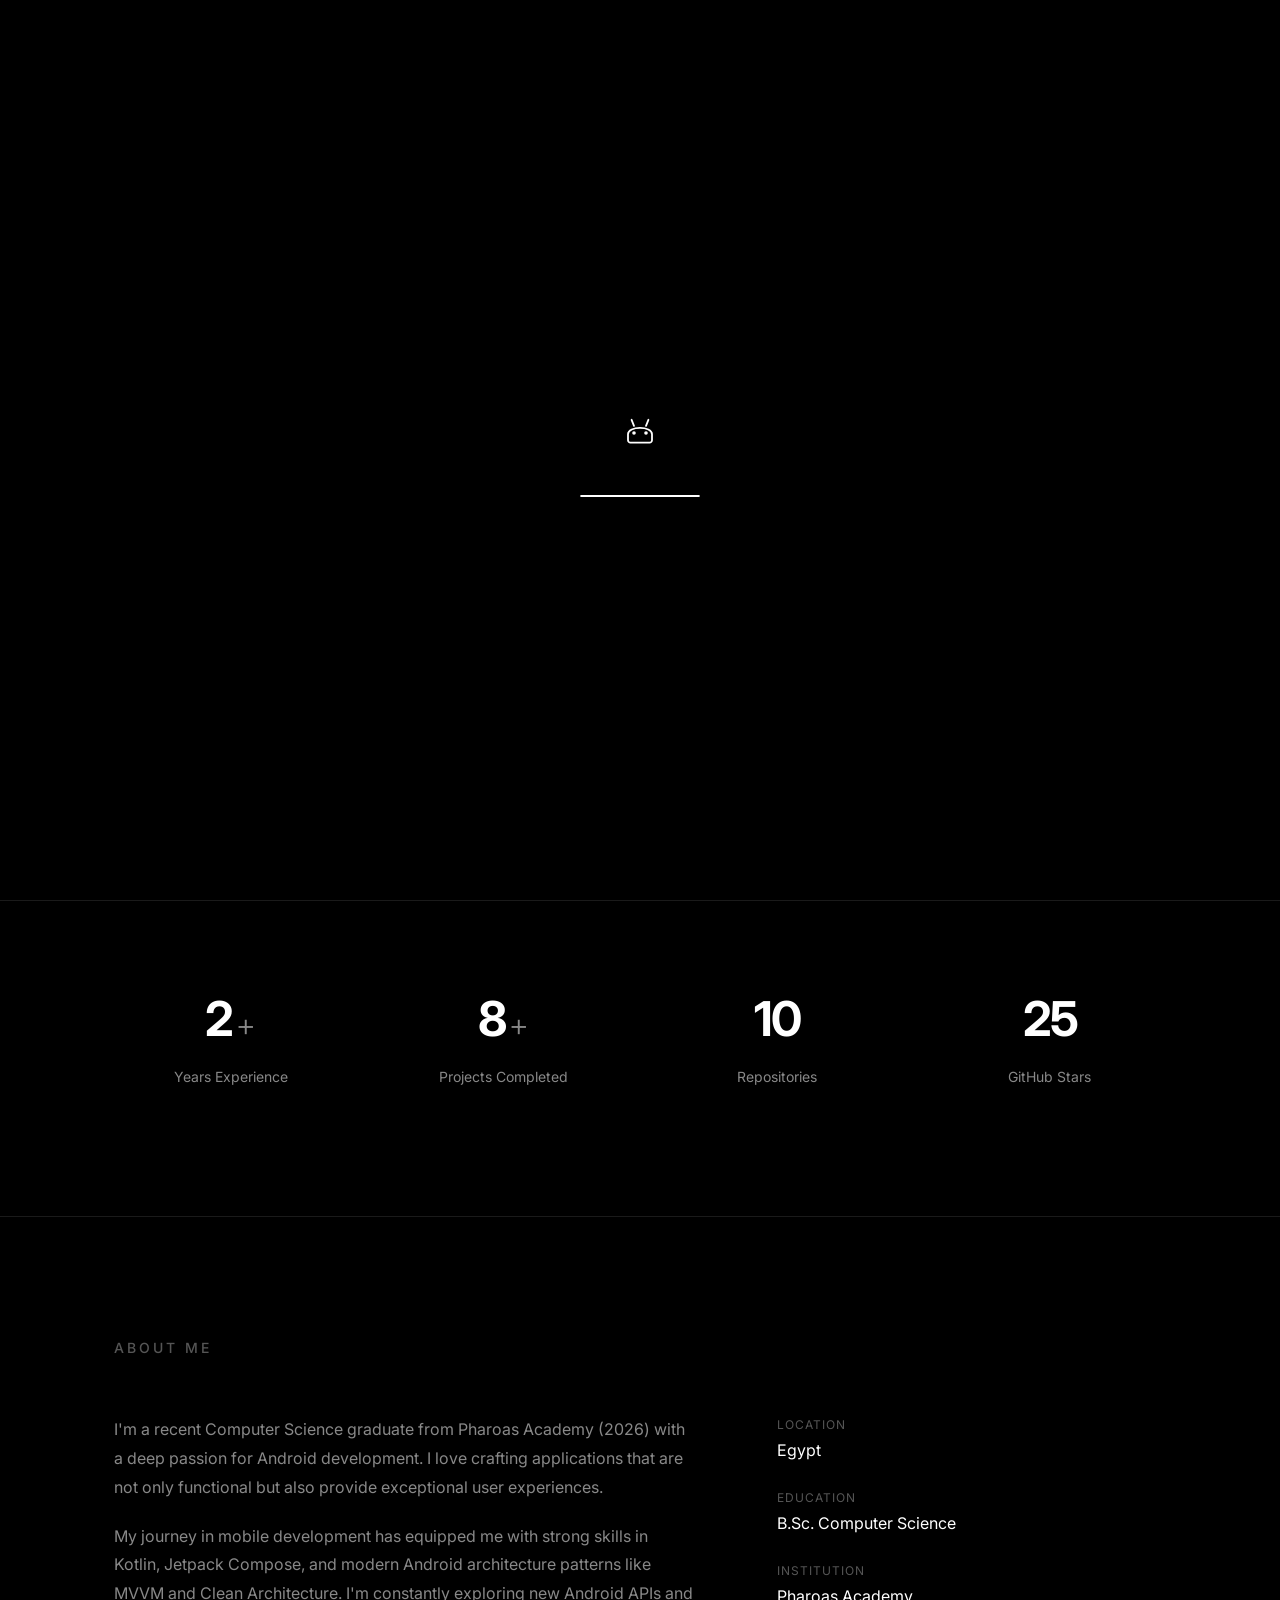
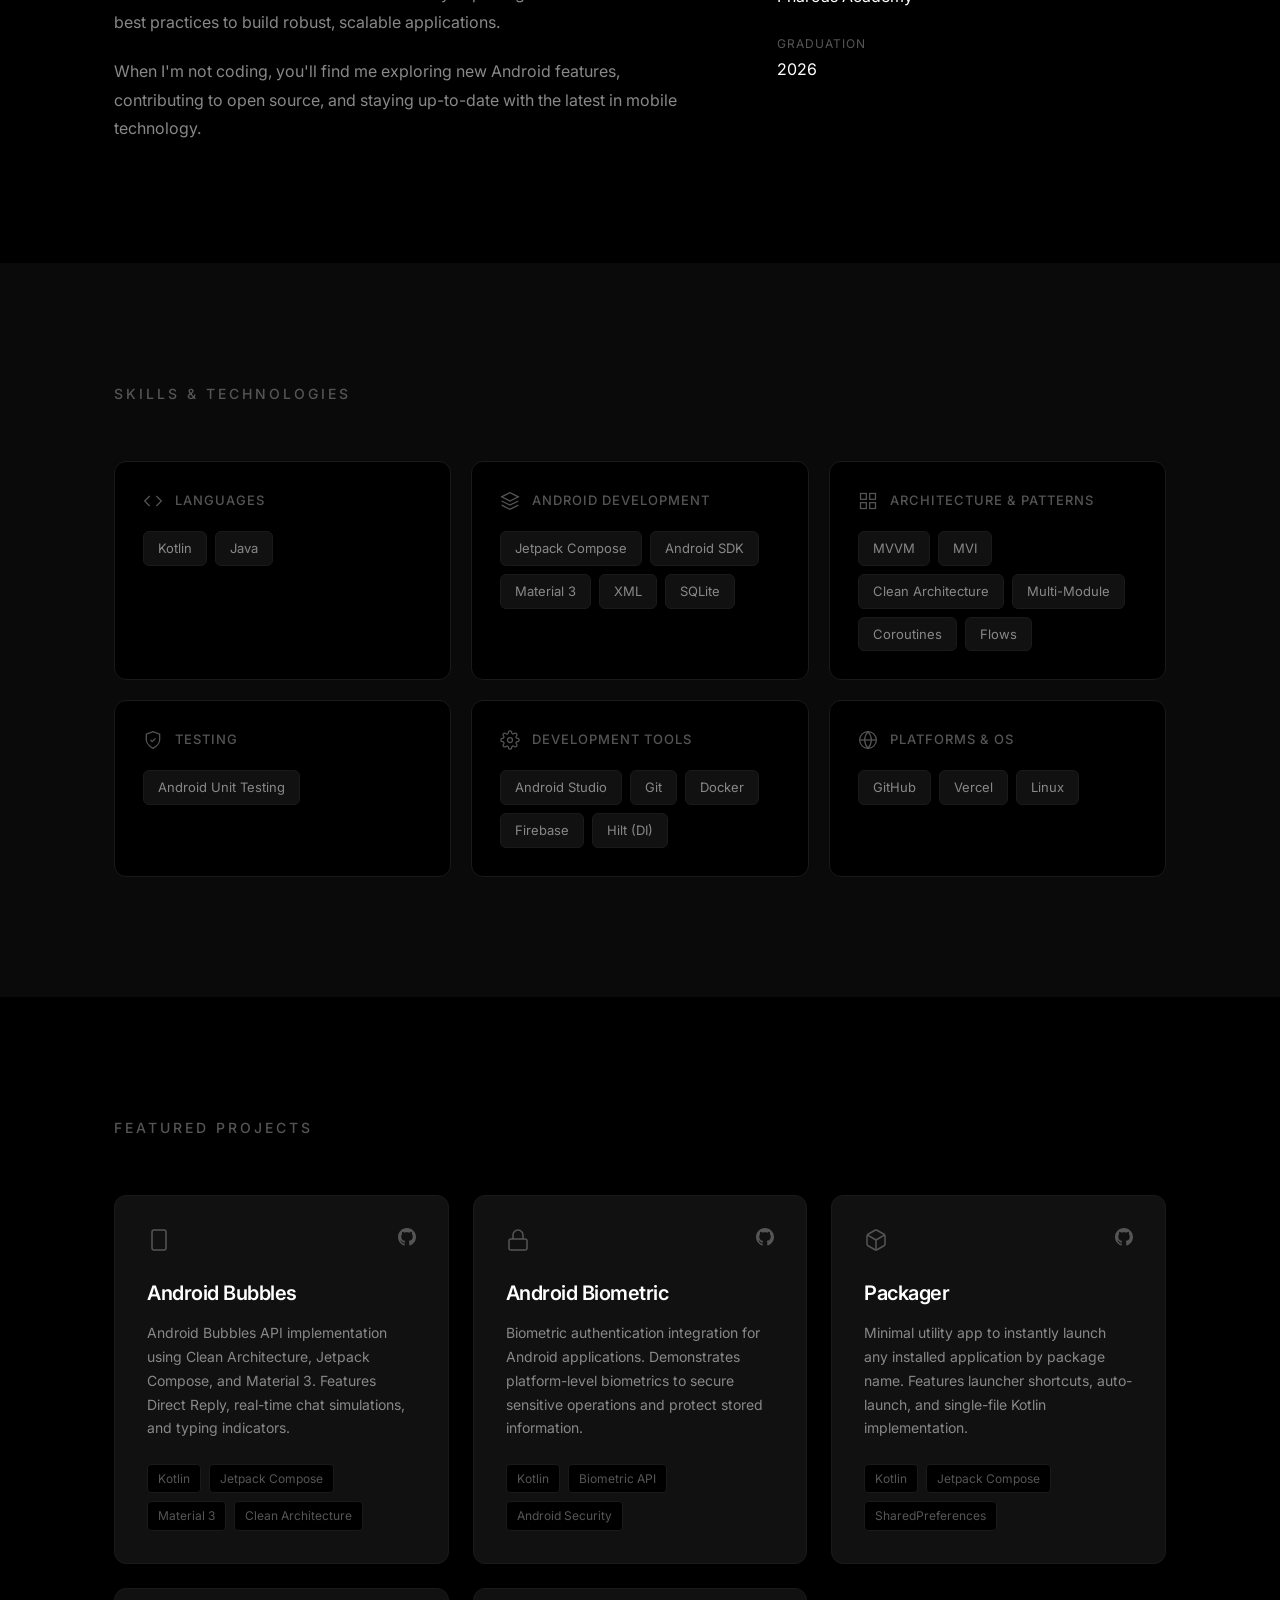
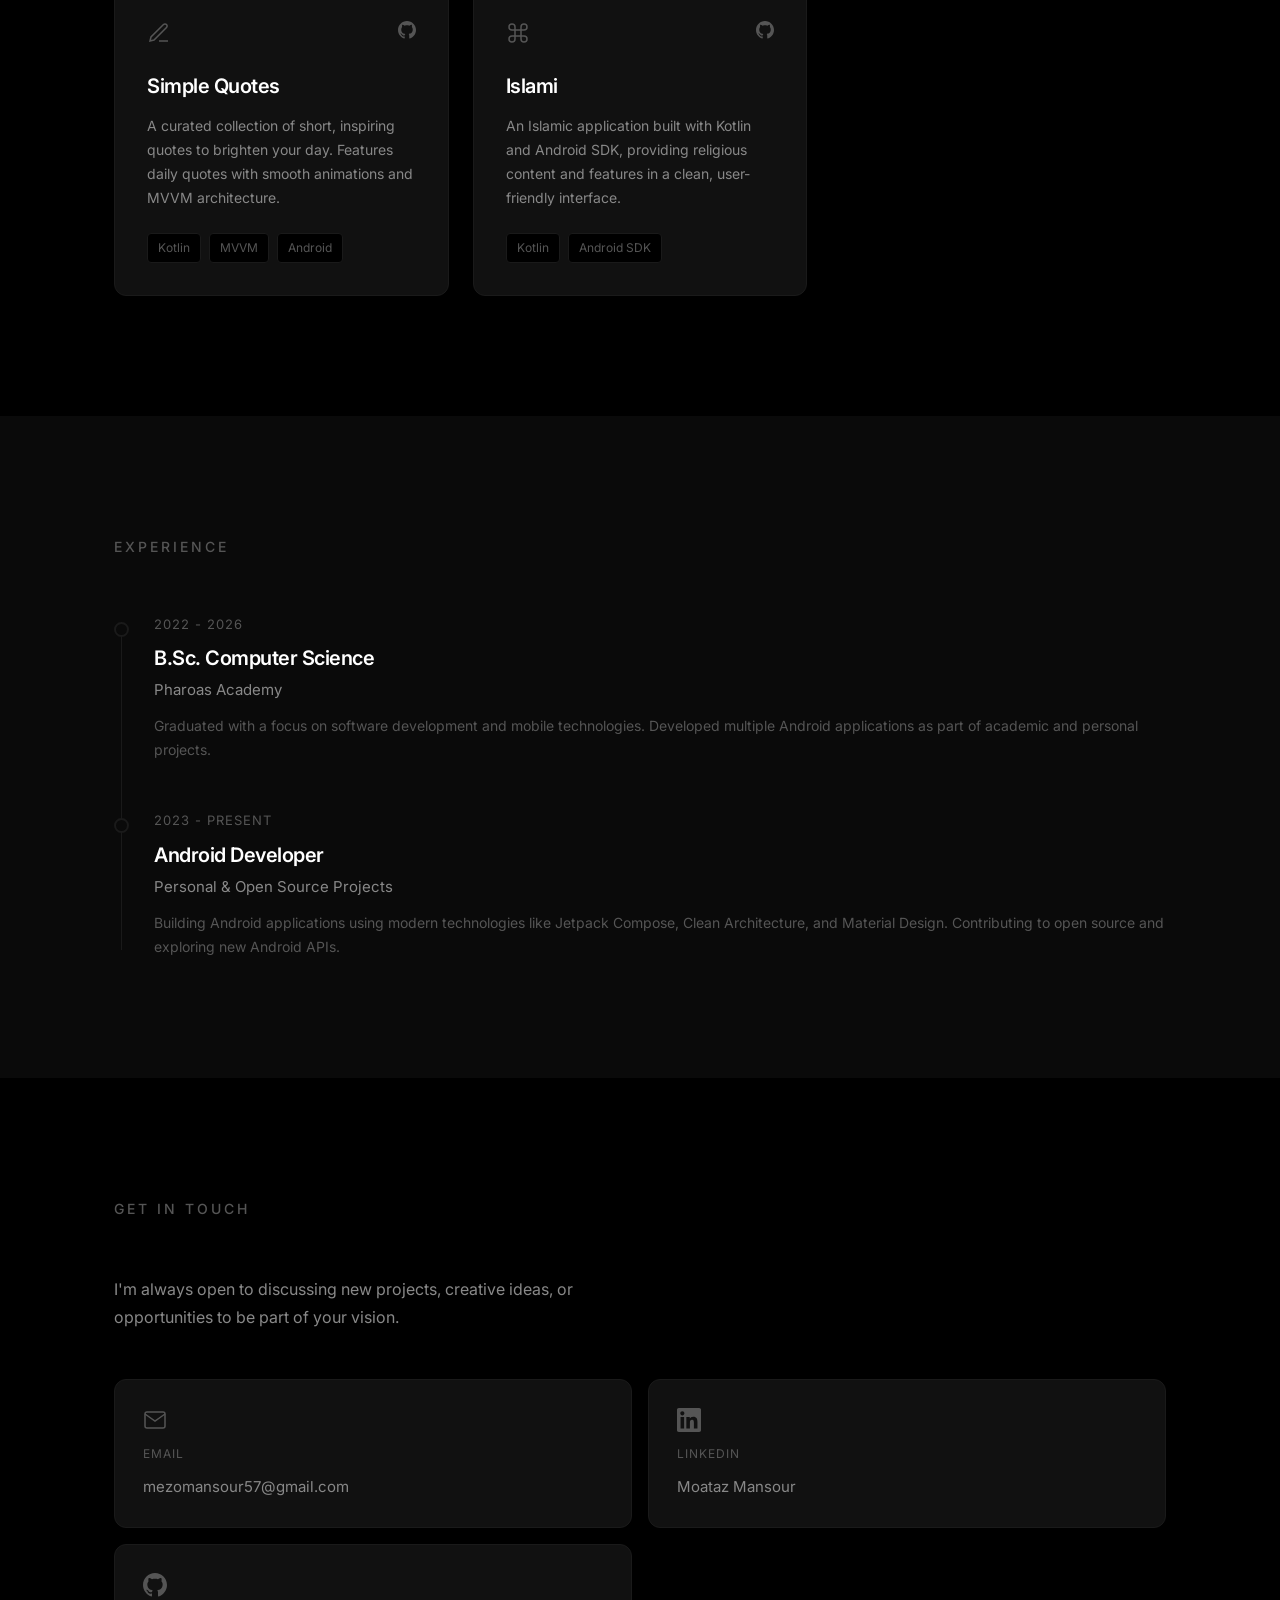
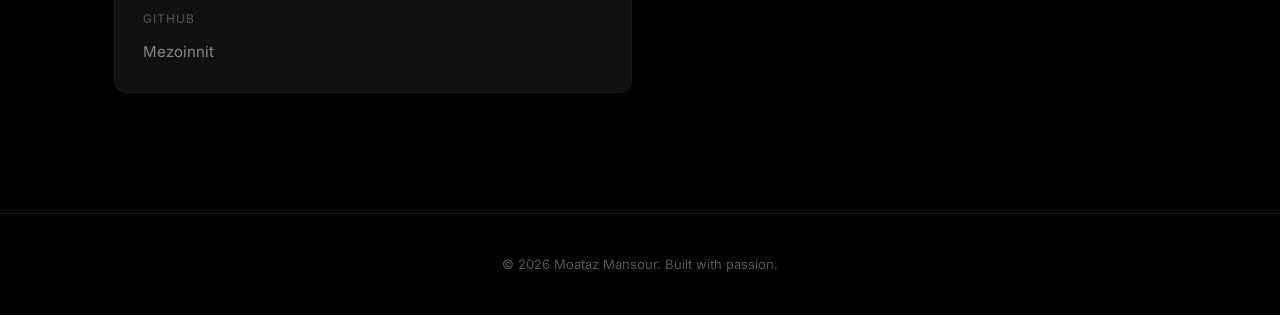
<file: index.html>
<!DOCTYPE html>
<html lang="en">
<head>
    <meta charset="UTF-8">
    <meta name="viewport" content="width=device-width, initial-scale=1.0">
    <title>Moataz Mansour - Android Developer</title>

    <!-- SEO Meta Tags -->
    <meta name="description" content="Android Developer portfolio of Moataz Mansour. Fresh CS graduate specializing in Kotlin, Jetpack Compose, and Clean Architecture.">
    <meta name="author" content="Moataz Mansour">
    <meta property="og:title" content="Moataz Mansour - Android Developer">
    <meta property="og:description" content="Android Developer specializing in Kotlin, Jetpack Compose, and Clean Architecture.">
    <meta property="og:type" content="website">
    <meta property="og:url" content="https://mezoinnit.github.io">
    <meta property="og:image" content="https://avatars.githubusercontent.com/u/62043342?v=4">
    <meta name="twitter:card" content="summary">
    <meta name="twitter:title" content="Moataz Mansour - Android Developer">
    <meta name="twitter:description" content="Android Developer specializing in Kotlin, Jetpack Compose, and Clean Architecture.">
    <meta name="twitter:image" content="https://avatars.githubusercontent.com/u/62043342?v=4">

    <!-- Favicon -->
    <link rel="icon" type="image/svg+xml" href="favicon.svg">

    <!-- Fonts -->
    <link rel="preconnect" href="https://fonts.googleapis.com">
    <link rel="preconnect" href="https://fonts.gstatic.com" crossorigin>
    <link href="https://fonts.googleapis.com/css2?family=Inter:wght@300;400;500;600;700&display=swap" rel="stylesheet">

    <!-- Styles -->
    <link rel="stylesheet" href="style.min.css">

    <!-- Google Analytics -->
    <script async src="https://www.googletagmanager.com/gtag/js?id=G-F9SFJQ4XGF"></script>
    <script>
        window.dataLayer = window.dataLayer || [];
        function gtag(){dataLayer.push(arguments);}
        gtag('js', new Date());
        gtag('config', 'G-F9SFJQ4XGF');
    </script>
</head>
<body>

    <!-- Page Loader -->
    <div class="loader" id="loader">
        <div class="loader-content">
            <div class="loader-logo">
                <svg width="60" height="60" viewBox="0 0 100 100">
                    <path d="M30 52 C30 38 70 38 70 52 L70 62 C70 64 68 66 66 66 L34 66 C32 66 30 64 30 62 Z" fill="none" stroke="#fff" stroke-width="3" stroke-linecap="round" stroke-linejoin="round"/>
                    <circle cx="40" cy="50" r="3" fill="#fff"/>
                    <circle cx="60" cy="50" r="3" fill="#fff"/>
                    <line x1="40" y1="38" x2="36" y2="28" stroke="#fff" stroke-width="3" stroke-linecap="round"/>
                    <line x1="60" y1="38" x2="64" y2="28" stroke="#fff" stroke-width="3" stroke-linecap="round"/>
                </svg>
            </div>
            <div class="loader-bar"><div class="loader-progress"></div></div>
        </div>
    </div>

    <!-- Hero Section -->
    <section class="hero" id="hero">
        <div class="hero-content">
            <div class="hero-text">
                <p class="hero-greeting fade-in">Hello, I'm</p>
                <h1 class="hero-name fade-in">Moataz Mansour</h1>
                <h2 class="hero-title fade-in">Android Developer</h2>
                <p class="hero-desc fade-in">Fresh Computer Science graduate passionate about building clean, user-centric Android applications. Specializing in modern Android development with Kotlin, Jetpack Compose, and Clean Architecture.</p>
                <div class="hero-cta fade-in">
                    <a href="#projects" class="btn btn-primary">View Projects</a>
                    <a href="#" class="btn btn-outline" id="resumeBtn">View Resume</a>
                </div>
                <div class="hero-social fade-in">
                    <a href="https://github.com/Mezoinnit" target="_blank" rel="noopener" aria-label="GitHub">
                        <svg width="20" height="20" viewBox="0 0 24 24" fill="currentColor"><path d="M12 0c-6.626 0-12 5.373-12 12 0 5.302 3.438 9.8 8.207 11.387.599.111.793-.261.793-.577v-2.234c-3.338.726-4.033-1.416-4.033-1.416-.546-1.387-1.333-1.756-1.333-1.756-1.089-.745.083-.729.083-.729 1.205.084 1.839 1.237 1.839 1.237 1.07 1.834 2.807 1.304 3.492.997.107-.775.418-1.305.762-1.604-2.665-.305-5.467-1.334-5.467-5.931 0-1.311.469-2.381 1.236-3.221-.124-.303-.535-1.524.117-3.176 0 0 1.008-.322 3.301 1.23.957-.266 1.983-.399 3.003-.404 1.02.005 2.047.138 3.006.404 2.291-1.552 3.297-1.23 3.297-1.23.653 1.653.242 2.874.118 3.176.77.84 1.235 1.911 1.235 3.221 0 4.609-2.807 5.624-5.479 5.921.43.372.823 1.102.823 2.222v3.293c0 .319.192.694.801.576 4.765-1.589 8.199-6.086 8.199-11.386 0-6.627-5.373-12-12-12z"/></svg>
                    </a>
                    <a href="https://www.linkedin.com/in/moataaz-mansour/" target="_blank" rel="noopener" aria-label="LinkedIn">
                        <svg width="20" height="20" viewBox="0 0 24 24" fill="currentColor"><path d="M20.447 20.452h-3.554v-5.569c0-1.328-.027-3.037-1.852-3.037-1.853 0-2.136 1.445-2.136 2.939v5.667H9.351V9h3.414v1.561h.046c.477-.9 1.637-1.85 3.37-1.85 3.601 0 4.267 2.37 4.267 5.455v6.286zM5.337 7.433c-1.144 0-2.063-.926-2.063-2.065 0-1.138.92-2.063 2.063-2.063 1.14 0 2.064.925 2.064 2.063 0 1.139-.925 2.065-2.064 2.065zm1.782 13.019H3.555V9h3.564v11.452zM22.225 0H1.771C.792 0 0 .774 0 1.729v20.542C0 23.227.792 24 1.771 24h20.451C23.2 24 24 23.227 24 22.271V1.729C24 .774 23.2 0 22.222 0h.003z"/></svg>
                    </a>
                    <a href="mailto:mezomansour57@gmail.com" aria-label="Email">
                        <svg width="20" height="20" viewBox="0 0 24 24" fill="currentColor"><path d="M20 4H4c-1.1 0-1.99.9-1.99 2L2 18c0 1.1.9 2 2 2h16c1.1 0 2-.9 2-2V6c0-1.1-.9-2-2-2zm0 4l-8 5-8-5V6l8 5 8-5v2z"/></svg>
                    </a>
                </div>
            </div>
        </div>
        <a href="#stats" class="scroll-indicator" aria-label="Scroll down">
            <svg width="24" height="24" viewBox="0 0 24 24" fill="none" stroke="currentColor" stroke-width="2"><path d="M7 13l5 5 5-5M7 6l5 5 5-5"/></svg>
        </a>
    </section>

    <!-- Stats Section -->
    <section class="stats" id="stats">
        <div class="container">
            <div class="stats-grid">
                <div class="stat-item fade-in">
                    <span class="stat-number" data-target="3">0</span>
                    <span class="stat-plus">+</span>
                    <span class="stat-label">Years Experience</span>
                </div>
                <div class="stat-item fade-in">
                    <span class="stat-number" data-target="10">0</span>
                    <span class="stat-plus">+</span>
                    <span class="stat-label">Projects Completed</span>
                </div>
                <div class="stat-item fade-in">
                    <span class="stat-number" data-target="13">0</span>
                    <span class="stat-label">Repositories</span>
                </div>
                <div class="stat-item fade-in">
                    <span class="stat-number" data-target="31">0</span>
                    <span class="stat-label">GitHub Stars</span>
                </div>
            </div>
        </div>
    </section>

    <!-- About Section -->
    <section class="about" id="about">
        <div class="container">
            <h2 class="section-title fade-in">About Me</h2>
            <div class="about-content">
                <div class="about-text fade-in">
                    <p>I'm a recent Computer Science graduate from Pharoas Academy (2026) with a deep passion for Android development. I love crafting applications that are not only functional but also provide exceptional user experiences.</p>
                    <p>My journey in mobile development has equipped me with strong skills in Kotlin, Jetpack Compose, and modern Android architecture patterns like MVVM and Clean Architecture. I'm constantly exploring new Android APIs and best practices to build robust, scalable applications.</p>
                    <p>When I'm not coding, you'll find me exploring new Android features, contributing to open source, and staying up-to-date with the latest in mobile technology.</p>
                </div>
                <div class="about-details fade-in">
                    <div class="about-detail">
                        <span class="detail-label">Location</span>
                        <span class="detail-value">Egypt</span>
                    </div>
                    <div class="about-detail">
                        <span class="detail-label">Education</span>
                        <span class="detail-value">B.Sc. Computer Science</span>
                    </div>
                    <div class="about-detail">
                        <span class="detail-label">Institution</span>
                        <span class="detail-value">Pharoas Academy</span>
                    </div>
                    <div class="about-detail">
                        <span class="detail-label">Graduation</span>
                        <span class="detail-value">2026</span>
                    </div>
                </div>
            </div>
        </div>
    </section>

    <!-- Skills Section -->
    <section class="skills" id="skills">
        <div class="container">
            <h2 class="section-title fade-in">Skills & Technologies</h2>
            <div class="skills-grid">
                <div class="skill-category fade-in">
                    <div class="skill-category-header">
                        <svg class="skill-icon" width="20" height="20" viewBox="0 0 24 24" fill="none" stroke="currentColor" stroke-width="1.5"><polyline points="16 18 22 12 16 6"/><polyline points="8 6 2 12 8 18"/></svg>
                        <h3 class="skill-category-title">Languages</h3>
                    </div>
                    <div class="skill-tags">
                        <span class="skill-tag">Kotlin</span>
                        <span class="skill-tag">Java</span>
                    </div>
                </div>
                <div class="skill-category fade-in">
                    <div class="skill-category-header">
                        <svg class="skill-icon" width="20" height="20" viewBox="0 0 24 24" fill="none" stroke="currentColor" stroke-width="1.5"><path d="M12 2L2 7l10 5 10-5-10-5z"/><path d="M2 17l10 5 10-5"/><path d="M2 12l10 5 10-5"/></svg>
                        <h3 class="skill-category-title">Android Development</h3>
                    </div>
                    <div class="skill-tags">
                        <span class="skill-tag">Jetpack Compose</span>
                        <span class="skill-tag">Android SDK</span>
                        <span class="skill-tag">Material 3</span>
                        <span class="skill-tag">XML</span>
                        <span class="skill-tag">SQLite</span>
                    </div>
                </div>
                <div class="skill-category fade-in">
                    <div class="skill-category-header">
                        <svg class="skill-icon" width="20" height="20" viewBox="0 0 24 24" fill="none" stroke="currentColor" stroke-width="1.5"><rect x="3" y="3" width="7" height="7"/><rect x="14" y="3" width="7" height="7"/><rect x="14" y="14" width="7" height="7"/><rect x="3" y="14" width="7" height="7"/></svg>
                        <h3 class="skill-category-title">Architecture & Patterns</h3>
                    </div>
                    <div class="skill-tags">
                        <span class="skill-tag">MVVM</span>
                        <span class="skill-tag">MVI</span>
                        <span class="skill-tag">Clean Architecture</span>
                        <span class="skill-tag">Multi-Module</span>
                        <span class="skill-tag">Coroutines</span>
                        <span class="skill-tag">Flows</span>
                    </div>
                </div>
                <div class="skill-category fade-in">
                    <div class="skill-category-header">
                        <svg class="skill-icon" width="20" height="20" viewBox="0 0 24 24" fill="none" stroke="currentColor" stroke-width="1.5"><path d="M12 22s8-4 8-10V5l-8-3-8 3v7c0 6 8 10 8 10z"/><polyline points="9 12 11 14 15 10"/></svg>
                        <h3 class="skill-category-title">Testing</h3>
                    </div>
                    <div class="skill-tags">
                        <span class="skill-tag">Android Unit Testing</span>
                    </div>
                </div>
                <div class="skill-category fade-in">
                    <div class="skill-category-header">
                        <svg class="skill-icon" width="20" height="20" viewBox="0 0 24 24" fill="none" stroke="currentColor" stroke-width="1.5"><circle cx="12" cy="12" r="3"/><path d="M19.4 15a1.65 1.65 0 0 0 .33 1.82l.06.06a2 2 0 0 1 0 2.83 2 2 0 0 1-2.83 0l-.06-.06a1.65 1.65 0 0 0-1.82-.33 1.65 1.65 0 0 0-1 1.51V21a2 2 0 0 1-2 2 2 2 0 0 1-2-2v-.09A1.65 1.65 0 0 0 9 19.4a1.65 1.65 0 0 0-1.82.33l-.06.06a2 2 0 0 1-2.83 0 2 2 0 0 1 0-2.83l.06-.06A1.65 1.65 0 0 0 4.68 15a1.65 1.65 0 0 0-1.51-1H3a2 2 0 0 1-2-2 2 2 0 0 1 2-2h.09A1.65 1.65 0 0 0 4.6 9a1.65 1.65 0 0 0-.33-1.82l-.06-.06a2 2 0 0 1 0-2.83 2 2 0 0 1 2.83 0l.06.06A1.65 1.65 0 0 0 9 4.68a1.65 1.65 0 0 0 1-1.51V3a2 2 0 0 1 2-2 2 2 0 0 1 2 2v.09a1.65 1.65 0 0 0 1 1.51 1.65 1.65 0 0 0 1.82-.33l.06-.06a2 2 0 0 1 2.83 0 2 2 0 0 1 0 2.83l-.06.06A1.65 1.65 0 0 0 19.4 9a1.65 1.65 0 0 0 1.51 1H21a2 2 0 0 1 2 2 2 2 0 0 1-2 2h-.09a1.65 1.65 0 0 0-1.51 1z"/></svg>
                        <h3 class="skill-category-title">Development Tools</h3>
                    </div>
                    <div class="skill-tags">
                        <span class="skill-tag">Android Studio</span>
                        <span class="skill-tag">Git</span>
                        <span class="skill-tag">Docker</span>
                        <span class="skill-tag">Firebase</span>
                        <span class="skill-tag">Hilt (DI)</span>
                    </div>
                </div>
                <div class="skill-category fade-in">
                    <div class="skill-category-header">
                        <svg class="skill-icon" width="20" height="20" viewBox="0 0 24 24" fill="none" stroke="currentColor" stroke-width="1.5"><circle cx="12" cy="12" r="10"/><line x1="2" y1="12" x2="22" y2="12"/><path d="M12 2a15.3 15.3 0 0 1 4 10 15.3 15.3 0 0 1-4 10 15.3 15.3 0 0 1-4-10 15.3 15.3 0 0 1 4-10z"/></svg>
                        <h3 class="skill-category-title">Platforms & OS</h3>
                    </div>
                    <div class="skill-tags">
                        <span class="skill-tag">GitHub</span>
                        <span class="skill-tag">Vercel</span>
                        <span class="skill-tag">Linux</span>
                    </div>
                </div>
            </div>
        </div>
    </section>

    <!-- Projects Section -->
    <section class="projects" id="projects">
        <div class="container">
            <h2 class="section-title fade-in">Featured Projects</h2>
            <div class="projects-grid">

                <div class="project-card fade-in">
                    <div class="project-header">
                        <svg class="project-icon" width="24" height="24" viewBox="0 0 24 24" fill="none" stroke="currentColor" stroke-width="1.5"><rect x="5" y="2" width="14" height="20" rx="2" ry="2"/><line x1="12" y1="18" x2="12.01" y2="18"/></svg>
                        <div class="project-links">
                            <a href="https://github.com/Mezoinnit/Android-Bubbles" target="_blank" rel="noopener" aria-label="GitHub">
                                <svg width="18" height="18" viewBox="0 0 24 24" fill="currentColor"><path d="M12 0c-6.626 0-12 5.373-12 12 0 5.302 3.438 9.8 8.207 11.387.599.111.793-.261.793-.577v-2.234c-3.338.726-4.033-1.416-4.033-1.416-.546-1.387-1.333-1.756-1.333-1.756-1.089-.745.083-.729.083-.729 1.205.084 1.839 1.237 1.839 1.237 1.07 1.834 2.807 1.304 3.492.997.107-.775.418-1.305.762-1.604-2.665-.305-5.467-1.334-5.467-5.931 0-1.311.469-2.381 1.236-3.221-.124-.303-.535-1.524.117-3.176 0 0 1.008-.322 3.301 1.23.957-.266 1.983-.399 3.003-.404 1.02.005 2.047.138 3.006.404 2.291-1.552 3.297-1.23 3.297-1.23.653 1.653.242 2.874.118 3.176.77.84 1.235 1.911 1.235 3.221 0 4.609-2.807 5.624-5.479 5.921.43.372.823 1.102.823 2.222v3.293c0 .319.192.694.801.576 4.765-1.589 8.199-6.086 8.199-11.386 0-6.627-5.373-12-12-12z"/></svg>
                            </a>
                        </div>
                    </div>
                    <h3 class="project-title">Android Bubbles</h3>
                    <p class="project-desc">Android Bubbles API implementation using Clean Architecture, Jetpack Compose, and Material 3. Features Direct Reply, real-time chat simulations, and typing indicators.</p>
                    <div class="project-tech">
                        <span>Kotlin</span>
                        <span>Jetpack Compose</span>
                        <span>Material 3</span>
                        <span>Clean Architecture</span>
                    </div>
                </div>

                <div class="project-card fade-in">
                    <div class="project-header">
                        <svg class="project-icon" width="24" height="24" viewBox="0 0 24 24" fill="none" stroke="currentColor" stroke-width="1.5"><rect x="3" y="11" width="18" height="11" rx="2" ry="2"/><path d="M7 11V7a5 5 0 0 1 10 0v4"/></svg>
                        <div class="project-links">
                            <a href="https://github.com/Mezoinnit/Android-Biometric" target="_blank" rel="noopener" aria-label="GitHub">
                                <svg width="18" height="18" viewBox="0 0 24 24" fill="currentColor"><path d="M12 0c-6.626 0-12 5.373-12 12 0 5.302 3.438 9.8 8.207 11.387.599.111.793-.261.793-.577v-2.234c-3.338.726-4.033-1.416-4.033-1.416-.546-1.387-1.333-1.756-1.333-1.756-1.089-.745.083-.729.083-.729 1.205.084 1.839 1.237 1.839 1.237 1.07 1.834 2.807 1.304 3.492.997.107-.775.418-1.305.762-1.604-2.665-.305-5.467-1.334-5.467-5.931 0-1.311.469-2.381 1.236-3.221-.124-.303-.535-1.524.117-3.176 0 0 1.008-.322 3.301 1.23.957-.266 1.983-.399 3.003-.404 1.02.005 2.047.138 3.006.404 2.291-1.552 3.297-1.23 3.297-1.23.653 1.653.242 2.874.118 3.176.77.84 1.235 1.911 1.235 3.221 0 4.609-2.807 5.624-5.479 5.921.43.372.823 1.102.823 2.222v3.293c0 .319.192.694.801.576 4.765-1.589 8.199-6.086 8.199-11.386 0-6.627-5.373-12-12-12z"/></svg>
                            </a>
                        </div>
                    </div>
                    <h3 class="project-title">Android Biometric</h3>
                    <p class="project-desc">Biometric authentication integration for Android applications. Demonstrates platform-level biometrics to secure sensitive operations and protect stored information.</p>
                    <div class="project-tech">
                        <span>Kotlin</span>
                        <span>Biometric API</span>
                        <span>Android Security</span>
                    </div>
                </div>

                <div class="project-card fade-in">
                    <div class="project-header">
                        <svg class="project-icon" width="24" height="24" viewBox="0 0 24 24" fill="none" stroke="currentColor" stroke-width="1.5"><path d="M21 16V8a2 2 0 0 0-1-1.73l-7-4a2 2 0 0 0-2 0l-7 4A2 2 0 0 0 3 8v8a2 2 0 0 0 1 1.73l7 4a2 2 0 0 0 2 0l7-4A2 2 0 0 0 21 16z"/><polyline points="3.27 6.96 12 12.01 20.73 6.96"/><line x1="12" y1="22.08" x2="12" y2="12"/></svg>
                        <div class="project-links">
                            <a href="https://github.com/Mezoinnit/Packager" target="_blank" rel="noopener" aria-label="GitHub">
                                <svg width="18" height="18" viewBox="0 0 24 24" fill="currentColor"><path d="M12 0c-6.626 0-12 5.373-12 12 0 5.302 3.438 9.8 8.207 11.387.599.111.793-.261.793-.577v-2.234c-3.338.726-4.033-1.416-4.033-1.416-.546-1.387-1.333-1.756-1.333-1.756-1.089-.745.083-.729.083-.729 1.205.084 1.839 1.237 1.839 1.237 1.07 1.834 2.807 1.304 3.492.997.107-.775.418-1.305.762-1.604-2.665-.305-5.467-1.334-5.467-5.931 0-1.311.469-2.381 1.236-3.221-.124-.303-.535-1.524.117-3.176 0 0 1.008-.322 3.301 1.23.957-.266 1.983-.399 3.003-.404 1.02.005 2.047.138 3.006.404 2.291-1.552 3.297-1.23 3.297-1.23.653 1.653.242 2.874.118 3.176.77.84 1.235 1.911 1.235 3.221 0 4.609-2.807 5.624-5.479 5.921.43.372.823 1.102.823 2.222v3.293c0 .319.192.694.801.576 4.765-1.589 8.199-6.086 8.199-11.386 0-6.627-5.373-12-12-12z"/></svg>
                            </a>
                        </div>
                    </div>
                    <h3 class="project-title">Packager</h3>
                    <p class="project-desc">Minimal utility app to instantly launch any installed application by package name. Features launcher shortcuts, auto-launch, and single-file Kotlin implementation.</p>
                    <div class="project-tech">
                        <span>Kotlin</span>
                        <span>Jetpack Compose</span>
                        <span>SharedPreferences</span>
                    </div>
                </div>

                <div class="project-card fade-in">
                    <div class="project-header">
                        <svg class="project-icon" width="24" height="24" viewBox="0 0 24 24" fill="none" stroke="currentColor" stroke-width="1.5"><path d="M12 20h9"/><path d="M16.5 3.5a2.121 2.121 0 0 1 3 3L7 19l-4 1 1-4L16.5 3.5z"/></svg>
                        <div class="project-links">
                            <a href="https://github.com/Mezoinnit/Simple-Quotes" target="_blank" rel="noopener" aria-label="GitHub">
                                <svg width="18" height="18" viewBox="0 0 24 24" fill="currentColor"><path d="M12 0c-6.626 0-12 5.373-12 12 0 5.302 3.438 9.8 8.207 11.387.599.111.793-.261.793-.577v-2.234c-3.338.726-4.033-1.416-4.033-1.416-.546-1.387-1.333-1.756-1.333-1.756-1.089-.745.083-.729.083-.729 1.205.084 1.839 1.237 1.839 1.237 1.07 1.834 2.807 1.304 3.492.997.107-.775.418-1.305.762-1.604-2.665-.305-5.467-1.334-5.467-5.931 0-1.311.469-2.381 1.236-3.221-.124-.303-.535-1.524.117-3.176 0 0 1.008-.322 3.301 1.23.957-.266 1.983-.399 3.003-.404 1.02.005 2.047.138 3.006.404 2.291-1.552 3.297-1.23 3.297-1.23.653 1.653.242 2.874.118 3.176.77.84 1.235 1.911 1.235 3.221 0 4.609-2.807 5.624-5.479 5.921.43.372.823 1.102.823 2.222v3.293c0 .319.192.694.801.576 4.765-1.589 8.199-6.086 8.199-11.386 0-6.627-5.373-12-12-12z"/></svg>
                            </a>
                        </div>
                    </div>
                    <h3 class="project-title">Simple Quotes</h3>
                    <p class="project-desc">A curated collection of short, inspiring quotes to brighten your day. Features daily quotes with smooth animations and MVVM architecture.</p>
                    <div class="project-tech">
                        <span>Kotlin</span>
                        <span>MVVM</span>
                        <span>Android</span>
                    </div>
                </div>

                <div class="project-card fade-in">
                    <div class="project-header">
                        <svg class="project-icon" width="24" height="24" viewBox="0 0 24 24" fill="none" stroke="currentColor" stroke-width="1.5"><path d="M18 3a3 3 0 0 0-3 3v12a3 3 0 0 0 3 3 3 3 0 0 0 3-3 3 3 0 0 0-3-3H6a3 3 0 0 0-3 3 3 3 0 0 0 3 3 3 3 0 0 0 3-3V6a3 3 0 0 0-3-3 3 3 0 0 0-3 3 3 3 0 0 0 3 3h12a3 3 0 0 0 3-3 3 3 0 0 0-3-3z"/></svg>
                        <div class="project-links">
                            <a href="https://github.com/Mezoinnit/Islami" target="_blank" rel="noopener" aria-label="GitHub">
                                <svg width="18" height="18" viewBox="0 0 24 24" fill="currentColor"><path d="M12 0c-6.626 0-12 5.373-12 12 0 5.302 3.438 9.8 8.207 11.387.599.111.793-.261.793-.577v-2.234c-3.338.726-4.033-1.416-4.033-1.416-.546-1.387-1.333-1.756-1.333-1.756-1.089-.745.083-.729.083-.729 1.205.084 1.839 1.237 1.839 1.237 1.07 1.834 2.807 1.304 3.492.997.107-.775.418-1.305.762-1.604-2.665-.305-5.467-1.334-5.467-5.931 0-1.311.469-2.381 1.236-3.221-.124-.303-.535-1.524.117-3.176 0 0 1.008-.322 3.301 1.23.957-.266 1.983-.399 3.003-.404 1.02.005 2.047.138 3.006.404 2.291-1.552 3.297-1.23 3.297-1.23.653 1.653.242 2.874.118 3.176.77.84 1.235 1.911 1.235 3.221 0 4.609-2.807 5.624-5.479 5.921.43.372.823 1.102.823 2.222v3.293c0 .319.192.694.801.576 4.765-1.589 8.199-6.086 8.199-11.386 0-6.627-5.373-12-12-12z"/></svg>
                            </a>
                        </div>
                    </div>
                    <h3 class="project-title">Islami</h3>
                    <p class="project-desc">An Islamic application built with Kotlin and Android SDK, providing religious content and features in a clean, user-friendly interface.</p>
                    <div class="project-tech">
                        <span>Kotlin</span>
                        <span>Android SDK</span>
                    </div>
                </div>

            </div>
        </div>
    </section>

    <!-- Experience Section -->
    <section class="experience" id="experience">
        <div class="container">
            <h2 class="section-title fade-in">Experience</h2>
            <div class="timeline">
                <div class="timeline-item fade-in">
                    <div class="timeline-dot"></div>
                    <div class="timeline-content">
                        <span class="timeline-date">2022 - 2026</span>
                        <h3 class="timeline-title">B.Sc. Computer Science</h3>
                        <p class="timeline-company">Pharoas Academy</p>
                        <p class="timeline-desc">Graduated with a focus on software development and mobile technologies. Developed multiple Android applications as part of academic and personal projects.</p>
                    </div>
                </div>
                <div class="timeline-item fade-in">
                    <div class="timeline-dot"></div>
                    <div class="timeline-content">
                        <span class="timeline-date">2023 - Present</span>
                        <h3 class="timeline-title">Android Developer</h3>
                        <p class="timeline-company">Personal & Open Source Projects</p>
                        <p class="timeline-desc">Building Android applications using modern technologies like Jetpack Compose, Clean Architecture, and Material Design. Contributing to open source and exploring new Android APIs.</p>
                    </div>
                </div>
            </div>
        </div>
    </section>

    <!-- Contact Section -->
    <section class="contact" id="contact">
        <div class="container">
            <h2 class="section-title fade-in">Get In Touch</h2>
            <p class="contact-desc fade-in">I'm always open to discussing new projects, creative ideas, or opportunities to be part of your vision.</p>
            <div class="contact-grid fade-in">
                <a href="mailto:mezomansour57@gmail.com" class="contact-card">
                    <svg width="24" height="24" viewBox="0 0 24 24" fill="none" stroke="currentColor" stroke-width="1.5"><path d="M4 4h16c1.1 0 2 .9 2 2v12c0 1.1-.9 2-2 2H4c-1.1 0-2-.9-2-2V6c0-1.1.9-2 2-2z"/><polyline points="22,6 12,13 2,6"/></svg>
                    <span class="contact-label">Email</span>
                    <span class="contact-value">mezomansour57@gmail.com</span>
                </a>
                <a href="https://www.linkedin.com/in/moataaz-mansour/" target="_blank" rel="noopener" class="contact-card">
                    <svg width="24" height="24" viewBox="0 0 24 24" fill="currentColor"><path d="M20.447 20.452h-3.554v-5.569c0-1.328-.027-3.037-1.852-3.037-1.853 0-2.136 1.445-2.136 2.939v5.667H9.351V9h3.414v1.561h.046c.477-.9 1.637-1.85 3.37-1.85 3.601 0 4.267 2.37 4.267 5.455v6.286zM5.337 7.433c-1.144 0-2.063-.926-2.063-2.065 0-1.138.92-2.063 2.063-2.063 1.14 0 2.064.925 2.064 2.063 0 1.139-.925 2.065-2.064 2.065zm1.782 13.019H3.555V9h3.564v11.452zM22.225 0H1.771C.792 0 0 .774 0 1.729v20.542C0 23.227.792 24 1.771 24h20.451C23.2 24 24 23.227 24 22.271V1.729C24 .774 23.2 0 22.222 0h.003z"/></svg>
                    <span class="contact-label">LinkedIn</span>
                    <span class="contact-value">Moataz Mansour</span>
                </a>
                <a href="https://github.com/Mezoinnit" target="_blank" rel="noopener" class="contact-card">
                    <svg width="24" height="24" viewBox="0 0 24 24" fill="currentColor"><path d="M12 0c-6.626 0-12 5.373-12 12 0 5.302 3.438 9.8 8.207 11.387.599.111.793-.261.793-.577v-2.234c-3.338.726-4.033-1.416-4.033-1.416-.546-1.387-1.333-1.756-1.333-1.756-1.089-.745.083-.729.083-.729 1.205.084 1.839 1.237 1.839 1.237 1.07 1.834 2.807 1.304 3.492.997.107-.775.418-1.305.762-1.604-2.665-.305-5.467-1.334-5.467-5.931 0-1.311.469-2.381 1.236-3.221-.124-.303-.535-1.524.117-3.176 0 0 1.008-.322 3.301 1.23.957-.266 1.983-.399 3.003-.404 1.02.005 2.047.138 3.006.404 2.291-1.552 3.297-1.23 3.297-1.23.653 1.653.242 2.874.118 3.176.77.84 1.235 1.911 1.235 3.221 0 4.609-2.807 5.624-5.479 5.921.43.372.823 1.102.823 2.222v3.293c0 .319.192.694.801.576 4.765-1.589 8.199-6.086 8.199-11.386 0-6.627-5.373-12-12-12z"/></svg>
                    <span class="contact-label">GitHub</span>
                    <span class="contact-value">Mezoinnit</span>
                </a>
            </div>
        </div>
    </section>

    <!-- Footer -->
    <footer class="footer">
        <div class="container">
            <p class="footer-text">&copy; 2026 Moataz Mansour. Built with passion.</p>
        </div>
    </footer>

    <!-- Resume Modal -->
    <div class="modal-overlay" id="modalOverlay">
        <div class="modal" id="resumeModal">
            <div class="modal-header">
                <span class="modal-title">Resume - Moataz Mansour</span>
                <button class="modal-close" id="modalClose" aria-label="Close modal">
                    <svg width="16" height="16" viewBox="0 0 24 24" fill="none" stroke="currentColor" stroke-width="2">
                        <line x1="18" y1="6" x2="6" y2="18"></line>
                        <line x1="6" y1="6" x2="18" y2="18"></line>
                    </svg>
                </button>
            </div>
            <div class="modal-body">
                <iframe id="modalIframe" title="Resume"></iframe>
            </div>
            <div class="modal-footer">
                <span class="modal-footer-text">Preview Mode</span>
                <div class="modal-footer-actions">
                    <a href="moataz_mansour_resume.html" target="_blank" class="modal-download-btn modal-btn-secondary">
                        <svg viewBox="0 0 24 24" fill="none" stroke="currentColor" stroke-width="2">
                            <path d="M18 13v6a2 2 0 0 1-2 2H5a2 2 0 0 1-2-2V8a2 2 0 0 1 2-2h6"></path>
                            <polyline points="15 3 21 3 21 9"></polyline>
                            <line x1="10" y1="14" x2="21" y2="3"></line>
                        </svg>
                        Open Full Page
                    </a>
                    <a href="moataz_mansour_resume.pdf" download="Moataz_Mansour_Resume.pdf" class="modal-download-btn">
                        <svg viewBox="0 0 24 24" fill="none" stroke="currentColor" stroke-width="2">
                            <path d="M21 15v4a2 2 0 0 1-2 2H5a2 2 0 0 1-2-2v-4"></path>
                            <polyline points="7 10 12 15 17 10"></polyline>
                            <line x1="12" y1="15" x2="12" y2="3"></line>
                        </svg>
                        Download PDF
                    </a>
                </div>
            </div>
        </div>
    </div>

    <script src="script.min.js"></script>
</body>
</html>
</file>
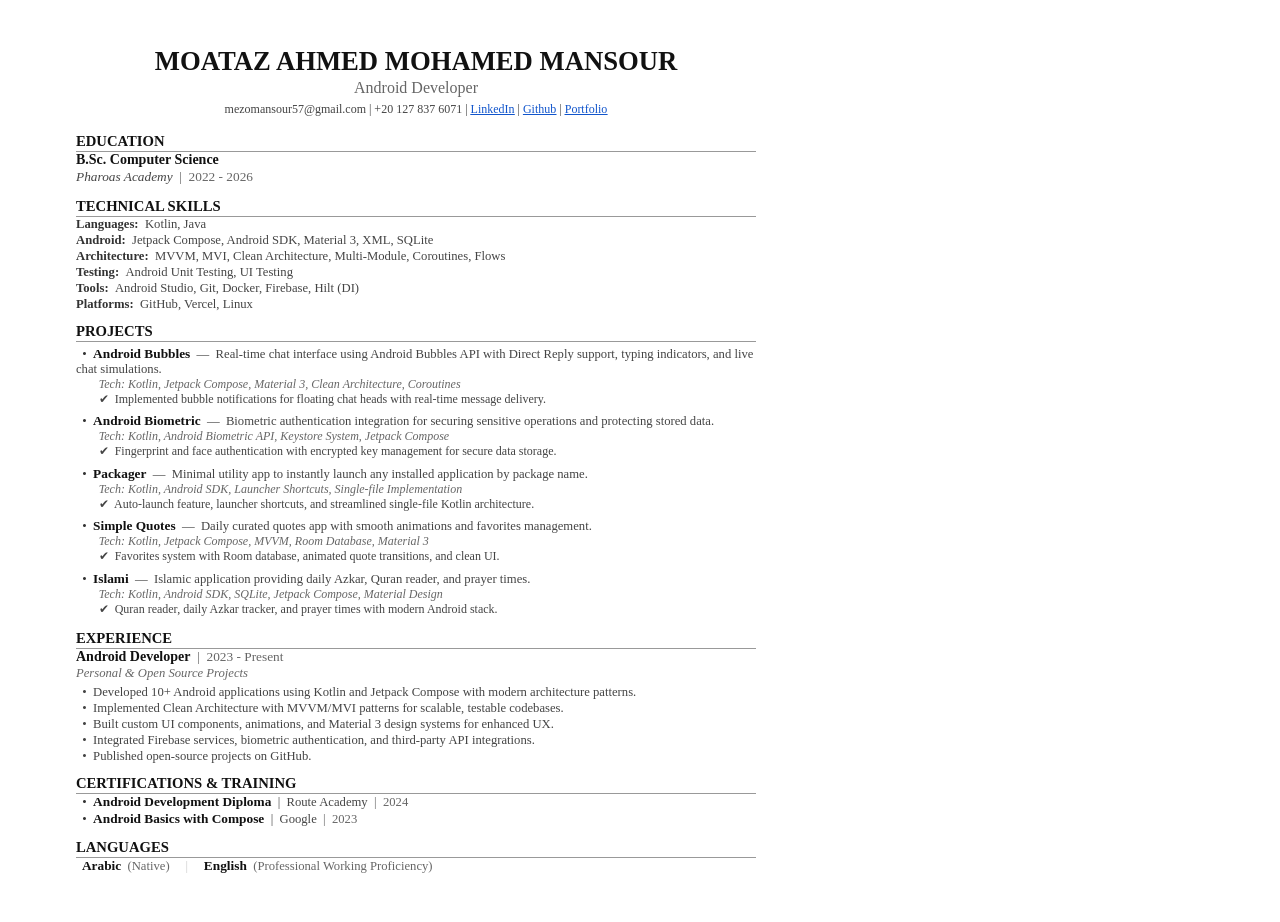
<file: moataz_mansour_resume.html>
<html><head><meta content="text/html; charset=UTF-8" http-equiv="content-type"><style type="text/css">@import url(https://themes.googleusercontent.com/fonts/css?kit=fpjTOVmNbO4Lz34iLyptLUXza5VhXqVC6o75Eld_V98);ol.lst-kix_list_7-0{list-style-type:none}ul.lst-kix_list_1-0{list-style-type:none}ol.lst-kix_list_9-0.start{counter-reset:lst-ctn-kix_list_9-0 0}.lst-kix_list_3-0>li:before{content:"\0025cf   "}ul.lst-kix_list_5-7{list-style-type:none}ul.lst-kix_list_9-3{list-style-type:none}ul.lst-kix_list_5-8{list-style-type:none}ul.lst-kix_list_9-4{list-style-type:none}.lst-kix_list_3-1>li:before{content:" "}.lst-kix_list_3-2>li:before{content:" "}ul.lst-kix_list_5-5{list-style-type:none}ul.lst-kix_list_9-1{list-style-type:none}ul.lst-kix_list_5-6{list-style-type:none}ul.lst-kix_list_9-2{list-style-type:none}.lst-kix_list_8-1>li:before{content:" "}ul.lst-kix_list_9-7{list-style-type:none}ul.lst-kix_list_9-8{list-style-type:none}.lst-kix_list_8-2>li:before{content:" "}ul.lst-kix_list_9-5{list-style-type:none}.lst-kix_list_5-0>li{counter-increment:lst-ctn-kix_list_5-0}.lst-kix_list_6-0>li{counter-increment:lst-ctn-kix_list_6-0}.lst-kix_list_7-0>li{counter-increment:lst-ctn-kix_list_7-0}.lst-kix_list_8-0>li{counter-increment:lst-ctn-kix_list_8-0}.lst-kix_list_9-0>li{counter-increment:lst-ctn-kix_list_9-0}ul.lst-kix_list_9-6{list-style-type:none}ul.lst-kix_list_1-3{list-style-type:none}.lst-kix_list_3-5>li:before{content:" "}ul.lst-kix_list_1-4{list-style-type:none}ul.lst-kix_list_1-1{list-style-type:none}.lst-kix_list_3-4>li:before{content:" "}ul.lst-kix_list_1-2{list-style-type:none}ul.lst-kix_list_5-3{list-style-type:none}ul.lst-kix_list_1-7{list-style-type:none}.lst-kix_list_3-3>li:before{content:" "}ul.lst-kix_list_5-4{list-style-type:none}ul.lst-kix_list_1-8{list-style-type:none}ul.lst-kix_list_5-1{list-style-type:none}.lst-kix_list_8-0>li:before{content:"" counter(lst-ctn-kix_list_8-0,decimal) ". "}ul.lst-kix_list_1-5{list-style-type:none}ul.lst-kix_list_5-2{list-style-type:none}ul.lst-kix_list_1-6{list-style-type:none}.lst-kix_list_8-7>li:before{content:" "}.lst-kix_list_3-8>li:before{content:" "}.lst-kix_list_8-5>li:before{content:" "}.lst-kix_list_8-6>li:before{content:" "}.lst-kix_list_8-3>li:before{content:" "}.lst-kix_list_3-6>li:before{content:" "}.lst-kix_list_3-7>li:before{content:" "}.lst-kix_list_8-4>li:before{content:" "}ol.lst-kix_list_5-0.start{counter-reset:lst-ctn-kix_list_5-0 0}.lst-kix_list_8-8>li:before{content:" "}.lst-kix_list_5-0>li:before{content:"" counter(lst-ctn-kix_list_5-0,decimal) ". "}ol.lst-kix_list_6-0{list-style-type:none}.lst-kix_list_4-8>li:before{content:" "}.lst-kix_list_5-3>li:before{content:" "}.lst-kix_list_4-7>li:before{content:" "}.lst-kix_list_5-2>li:before{content:" "}.lst-kix_list_5-1>li:before{content:" "}ul.lst-kix_list_4-8{list-style-type:none}.lst-kix_list_5-7>li:before{content:" "}ul.lst-kix_list_8-4{list-style-type:none}ul.lst-kix_list_8-5{list-style-type:none}ul.lst-kix_list_4-6{list-style-type:none}.lst-kix_list_5-6>li:before{content:" "}.lst-kix_list_5-8>li:before{content:" "}ul.lst-kix_list_8-2{list-style-type:none}ul.lst-kix_list_4-7{list-style-type:none}ul.lst-kix_list_8-3{list-style-type:none}ul.lst-kix_list_8-8{list-style-type:none}ul.lst-kix_list_8-6{list-style-type:none}ul.lst-kix_list_8-7{list-style-type:none}ul.lst-kix_list_4-0{list-style-type:none}ul.lst-kix_list_4-1{list-style-type:none}.lst-kix_list_5-4>li:before{content:" "}ul.lst-kix_list_4-4{list-style-type:none}.lst-kix_list_5-5>li:before{content:" "}ul.lst-kix_list_4-5{list-style-type:none}ul.lst-kix_list_8-1{list-style-type:none}ul.lst-kix_list_4-2{list-style-type:none}ul.lst-kix_list_4-3{list-style-type:none}.lst-kix_list_6-1>li:before{content:" "}.lst-kix_list_6-3>li:before{content:" "}.lst-kix_list_6-0>li:before{content:"" counter(lst-ctn-kix_list_6-0,decimal) ". "}.lst-kix_list_6-4>li:before{content:" "}.lst-kix_list_6-2>li:before{content:" "}.lst-kix_list_6-8>li:before{content:" "}ol.lst-kix_list_8-0.start{counter-reset:lst-ctn-kix_list_8-0 0}.lst-kix_list_6-5>li:before{content:" "}.lst-kix_list_6-7>li:before{content:" "}.lst-kix_list_7-0>li:before{content:"" counter(lst-ctn-kix_list_7-0,decimal) ". "}.lst-kix_list_6-6>li:before{content:" "}ol.lst-kix_list_5-0{list-style-type:none}.lst-kix_list_2-6>li:before{content:" "}.lst-kix_list_2-7>li:before{content:" "}.lst-kix_list_7-4>li:before{content:" "}.lst-kix_list_7-6>li:before{content:" "}.lst-kix_list_2-4>li:before{content:" "}.lst-kix_list_2-5>li:before{content:" "}.lst-kix_list_2-8>li:before{content:" "}.lst-kix_list_7-1>li:before{content:" "}.lst-kix_list_7-5>li:before{content:" "}.lst-kix_list_7-2>li:before{content:" "}.lst-kix_list_7-3>li:before{content:" "}ul.lst-kix_list_7-5{list-style-type:none}ul.lst-kix_list_7-6{list-style-type:none}ul.lst-kix_list_7-3{list-style-type:none}ul.lst-kix_list_3-7{list-style-type:none}ul.lst-kix_list_7-4{list-style-type:none}ul.lst-kix_list_3-8{list-style-type:none}ul.lst-kix_list_7-7{list-style-type:none}ul.lst-kix_list_7-8{list-style-type:none}ul.lst-kix_list_3-1{list-style-type:none}ul.lst-kix_list_3-2{list-style-type:none}.lst-kix_list_7-8>li:before{content:" "}ul.lst-kix_list_3-0{list-style-type:none}ul.lst-kix_list_7-1{list-style-type:none}ul.lst-kix_list_3-5{list-style-type:none}ul.lst-kix_list_7-2{list-style-type:none}ol.lst-kix_list_9-0{list-style-type:none}ul.lst-kix_list_3-6{list-style-type:none}ul.lst-kix_list_3-3{list-style-type:none}.lst-kix_list_7-7>li:before{content:" "}ul.lst-kix_list_3-4{list-style-type:none}.lst-kix_list_4-0>li:before{content:"\0025cf   "}.lst-kix_list_4-1>li:before{content:" "}.lst-kix_list_4-4>li:before{content:" "}.lst-kix_list_9-2>li:before{content:" "}.lst-kix_list_4-3>li:before{content:" "}.lst-kix_list_4-5>li:before{content:" "}.lst-kix_list_4-2>li:before{content:" "}.lst-kix_list_4-6>li:before{content:" "}.lst-kix_list_9-3>li:before{content:" "}ol.lst-kix_list_7-0.start{counter-reset:lst-ctn-kix_list_7-0 0}.lst-kix_list_9-0>li:before{content:"" counter(lst-ctn-kix_list_9-0,decimal) ". "}.lst-kix_list_9-1>li:before{content:" "}.lst-kix_list_9-7>li:before{content:" "}.lst-kix_list_9-6>li:before{content:" "}.lst-kix_list_9-4>li:before{content:" "}.lst-kix_list_9-5>li:before{content:" "}ul.lst-kix_list_6-6{list-style-type:none}ul.lst-kix_list_6-7{list-style-type:none}ul.lst-kix_list_6-4{list-style-type:none}ul.lst-kix_list_2-8{list-style-type:none}ul.lst-kix_list_6-5{list-style-type:none}ul.lst-kix_list_6-8{list-style-type:none}ul.lst-kix_list_2-2{list-style-type:none}.lst-kix_list_1-0>li:before{content:"\0025cf   "}ul.lst-kix_list_2-3{list-style-type:none}ul.lst-kix_list_2-0{list-style-type:none}ul.lst-kix_list_2-1{list-style-type:none}ul.lst-kix_list_6-2{list-style-type:none}ol.lst-kix_list_8-0{list-style-type:none}.lst-kix_list_9-8>li:before{content:" "}ul.lst-kix_list_2-6{list-style-type:none}ul.lst-kix_list_6-3{list-style-type:none}.lst-kix_list_1-1>li:before{content:" "}.lst-kix_list_1-2>li:before{content:" "}ul.lst-kix_list_2-7{list-style-type:none}ul.lst-kix_list_2-4{list-style-type:none}ul.lst-kix_list_6-1{list-style-type:none}ul.lst-kix_list_2-5{list-style-type:none}.lst-kix_list_1-3>li:before{content:" "}.lst-kix_list_1-4>li:before{content:" "}.lst-kix_list_1-7>li:before{content:" "}.lst-kix_list_1-5>li:before{content:" "}.lst-kix_list_1-6>li:before{content:" "}.lst-kix_list_2-0>li:before{content:"\0025cf   "}.lst-kix_list_2-1>li:before{content:" "}ol.lst-kix_list_6-0.start{counter-reset:lst-ctn-kix_list_6-0 0}.lst-kix_list_1-8>li:before{content:" "}.lst-kix_list_2-2>li:before{content:" "}.lst-kix_list_2-3>li:before{content:" "}ol{margin:0;padding:0}table td,table th{padding:0}.c10{padding-top:8pt;border-bottom-color:#999999;border-bottom-width:0.8pt;padding-bottom:1pt;line-height:1.1500000000000001;border-bottom-style:solid;orphans:2;widows:2;text-align:left}.c2{color:#333333;font-weight:400;text-decoration:none;vertical-align:baseline;font-size:10pt;font-family:"Calibri";font-style:normal}.c7{margin-left:17pt;padding-top:0pt;padding-bottom:2pt;line-height:1.1500000000000001;orphans:2;widows:2;text-align:left}.c6{padding-top:3pt;padding-bottom:1pt;line-height:1.1500000000000001;orphans:2;widows:2;text-align:left}.c21{padding-top:0pt;padding-bottom:3pt;line-height:1.1500000000000001;orphans:2;widows:2;text-align:left}.c17{padding-top:0pt;padding-bottom:2pt;line-height:1.1500000000000001;orphans:2;widows:2;text-align:left}.c3{padding-top:0pt;padding-bottom:1pt;line-height:1.1500000000000001;orphans:2;widows:2;text-align:left}.c26{padding-top:0pt;padding-bottom:2pt;line-height:1.1500000000000001;orphans:2;widows:2;text-align:center}.c15{padding-top:0pt;padding-bottom:4pt;line-height:1.1500000000000001;orphans:2;widows:2;text-align:center}.c0{text-decoration-skip-ink:none;font-size:9pt;-webkit-text-decoration-skip:none;color:#1155cc;text-decoration:underline}.c14{font-size:11pt;font-family:"Calibri";color:#111111;font-weight:700}.c18{font-size:12pt;font-family:"Calibri";color:#666666;font-weight:400}.c27{font-size:20pt;font-family:"Calibri";color:#111111;font-weight:700}.c1{color:#111111;font-size:10pt;font-weight:700}.c11{color:#666666;font-size:9pt;font-style:italic}.c4{color:#333333;font-size:9.5pt;font-weight:700}.c23{color:#111111;font-size:10.5pt;font-weight:700}.c22{background-color:#ffffff;max-width:510pt;padding:28.4pt 51pt 28.4pt 51pt}.c12{color:inherit;text-decoration:inherit}.c5{color:#444444;font-size:9pt}.c24{color:#444444;font-size:10pt}.c25{color:#666666;font-size:10pt}.c13{color:#666666;font-size:9.5pt}.c8{color:#444444;font-size:9.5pt}.c16{font-size:9.5pt}.c19{color:#cccccc}.c9{margin-left:17pt}.c20{font-style:italic}.title{padding-top:0pt;color:#17365d;border-bottom-color:#4f81bd;border-bottom-width:1pt;font-size:26pt;padding-bottom:4pt;font-family:"Calibri";line-height:1.0;border-bottom-style:solid;orphans:2;widows:2;text-align:left}.subtitle{padding-top:0pt;color:#4f81bd;font-size:12pt;padding-bottom:2pt;font-family:"Calibri";line-height:1.1500000000000001;font-style:italic;orphans:2;widows:2;text-align:left}li{color:#333333;font-size:10pt;font-family:"Calibri"}p{margin:0;color:#333333;font-size:10pt;font-family:"Calibri"}h1{padding-top:24pt;color:#366091;font-weight:700;font-size:14pt;padding-bottom:0pt;font-family:"Calibri";line-height:1.1500000000000001;page-break-after:avoid;orphans:2;widows:2;text-align:left}h2{padding-top:10pt;color:#4f81bd;font-weight:700;font-size:13pt;padding-bottom:0pt;font-family:"Calibri";line-height:1.1500000000000001;page-break-after:avoid;orphans:2;widows:2;text-align:left}h3{padding-top:10pt;color:#4f81bd;font-weight:700;font-size:10pt;padding-bottom:0pt;font-family:"Calibri";line-height:1.1500000000000001;page-break-after:avoid;orphans:2;widows:2;text-align:left}h4{padding-top:10pt;color:#4f81bd;font-weight:700;font-size:10pt;padding-bottom:0pt;font-family:"Calibri";line-height:1.1500000000000001;page-break-after:avoid;font-style:italic;orphans:2;widows:2;text-align:left}h5{padding-top:10pt;color:#243f61;font-size:10pt;padding-bottom:0pt;font-family:"Calibri";line-height:1.1500000000000001;page-break-after:avoid;orphans:2;widows:2;text-align:left}h6{padding-top:10pt;color:#243f61;font-size:10pt;padding-bottom:0pt;font-family:"Calibri";line-height:1.1500000000000001;page-break-after:avoid;font-style:italic;orphans:2;widows:2;text-align:left}</style></head><body class="c22 doc-content"><p class="c26"><span class="c27">MOATAZ AHMED MOHAMED MANSOUR</span></p><p class="c15"><span class="c18">Android Developer</span></p><p class="c15"><span class="c5">mezomansour57@gmail.com | +20 127 837 6071 | </span><span class="c0"><a class="c12" href="https://www.google.com/url?q=http://linkedin.com/in/moataaz-mansour&amp;sa=D&amp;source=editors&amp;ust=1780823470889698&amp;usg=AOvVaw2dCRqsbEthbG-dhkPn8Cry">LinkedIn</a></span><span class="c5">&nbsp;| </span><span class="c0"><a class="c12" href="https://www.google.com/url?q=http://github.com/Mezoinnit&amp;sa=D&amp;source=editors&amp;ust=1780823470889803&amp;usg=AOvVaw2ygtkY-_KCW21M25FZ23OW">Github</a></span><span class="c5">&nbsp;| </span><span class="c0"><a class="c12" href="https://www.google.com/url?q=http://mezoinnit.github.io&amp;sa=D&amp;source=editors&amp;ust=1780823470889953&amp;usg=AOvVaw2lMO_VN4jtoudboO0DXyN6">Portfolio</a></span></p><p class="c10"><span class="c14">EDUCATION</span></p><p class="c3"><span class="c23">B.Sc. Computer Science</span></p><p class="c17"><span class="c20 c24">Pharoas Academy</span><span class="c25">&nbsp; | &nbsp;2022 - 2026</span></p><p class="c10"><span class="c14">TECHNICAL SKILLS</span></p><p class="c3"><span class="c4">Languages: &nbsp;</span><span class="c8">Kotlin, Java</span></p><p class="c3"><span class="c4">Android: &nbsp;</span><span class="c8">Jetpack Compose, Android SDK, Material 3, XML, SQLite</span></p><p class="c3"><span class="c4">Architecture: &nbsp;</span><span class="c8">MVVM, MVI, Clean Architecture, Multi-Module, Coroutines, Flows</span></p><p class="c3"><span class="c4">Testing: &nbsp;</span><span class="c8">Android Unit Testing, UI Testing</span></p><p class="c3"><span class="c4">Tools: &nbsp;</span><span class="c8">Android Studio, Git, Docker, Firebase, Hilt (DI)</span></p><p class="c3"><span class="c4">Platforms: &nbsp;</span><span class="c8">GitHub, Vercel, Linux</span></p><p class="c10"><span class="c14">PROJECTS</span></p><p class="c6"><span class="c16">&nbsp; &bull; &nbsp;</span><span class="c1">Android Bubbles</span><span class="c8">&nbsp; &mdash; &nbsp;Real-time chat interface using Android Bubbles API with Direct Reply support, typing indicators, and live chat simulations.</span></p><p class="c3 c9"><span class="c11">Tech: Kotlin, Jetpack Compose, Material 3, Clean Architecture, Coroutines</span></p><p class="c7"><span class="c5">&#10004; &nbsp;Implemented bubble notifications for floating chat heads with real-time message delivery.</span></p><p class="c6"><span class="c16">&nbsp; &bull; &nbsp;</span><span class="c1">Android Biometric</span><span class="c8">&nbsp; &mdash; &nbsp;Biometric authentication integration for securing sensitive operations and protecting stored data.</span></p><p class="c3 c9"><span class="c11">Tech: Kotlin, Android Biometric API, Keystore System, Jetpack Compose</span></p><p class="c7"><span class="c5">&#10004; &nbsp;Fingerprint and face authentication with encrypted key management for secure data storage.</span></p><p class="c6"><span class="c16">&nbsp; &bull; &nbsp;</span><span class="c1">Packager</span><span class="c8">&nbsp; &mdash; &nbsp;Minimal utility app to instantly launch any installed application by package name.</span></p><p class="c3 c9"><span class="c11">Tech: Kotlin, Android SDK, Launcher Shortcuts, Single-file Implementation</span></p><p class="c7"><span class="c5">&#10004; &nbsp;Auto-launch feature, launcher shortcuts, and streamlined single-file Kotlin architecture.</span></p><p class="c6"><span class="c16">&nbsp; &bull; &nbsp;</span><span class="c1">Simple Quotes</span><span class="c8">&nbsp; &mdash; &nbsp;Daily curated quotes app with smooth animations and favorites management.</span></p><p class="c3 c9"><span class="c11">Tech: Kotlin, Jetpack Compose, MVVM, Room Database, Material 3</span></p><p class="c7"><span class="c5">&#10004; &nbsp;Favorites system with Room database, animated quote transitions, and clean UI.</span></p><p class="c6"><span class="c16">&nbsp; &bull; &nbsp;</span><span class="c1">Islami</span><span class="c8">&nbsp; &mdash; &nbsp;Islamic application providing daily Azkar, Quran reader, and prayer times.</span></p><p class="c3 c9"><span class="c11">Tech: Kotlin, Android SDK, SQLite, Jetpack Compose, Material Design</span></p><p class="c7"><span class="c5">&#10004; &nbsp;Quran reader, daily Azkar tracker, and prayer times with modern Android stack.</span></p><p class="c10"><span class="c14">EXPERIENCE</span></p><p class="c3"><span class="c23">Android Developer</span><span class="c25">&nbsp; | &nbsp;2023 - Present</span></p><p class="c21"><span class="c13 c20">Personal &amp; Open Source Projects</span></p><p class="c3"><span class="c8">&nbsp; &bull; &nbsp;Developed 10+ Android applications using Kotlin and Jetpack Compose with modern architecture patterns.</span></p><p class="c3"><span class="c8">&nbsp; &bull; &nbsp;Implemented Clean Architecture with MVVM/MVI patterns for scalable, testable codebases.</span></p><p class="c3"><span class="c8">&nbsp; &bull; &nbsp;Built custom UI components, animations, and Material 3 design systems for enhanced UX.</span></p><p class="c3"><span class="c8">&nbsp; &bull; &nbsp;Integrated Firebase services, biometric authentication, and third-party API integrations.</span></p><p class="c3"><span class="c8">&nbsp; &bull; &nbsp;Published open-source projects on GitHub.</span></p><p class="c10"><span class="c14">CERTIFICATIONS &amp; TRAINING</span></p><p class="c3"><span class="c16">&nbsp; &bull; &nbsp;</span><span class="c1">Android Development Diploma</span><span class="c8">&nbsp; | &nbsp;Route Academy</span><span class="c13">&nbsp; | &nbsp;2024</span></p><p class="c3"><span class="c16">&nbsp; &bull; &nbsp;</span><span class="c1">Android Basics with Compose</span><span class="c8">&nbsp; | &nbsp;Google</span><span class="c13">&nbsp; | &nbsp;2023</span></p><p class="c10"><span class="c14">LANGUAGES</span></p><p class="c17"><span class="c1">&nbsp; Arabic</span><span class="c13">&nbsp; (Native)</span><span class="c16 c19">&nbsp; &nbsp; &nbsp;| &nbsp; &nbsp; </span><span class="c1">English</span><span class="c13">&nbsp; (Professional Working Proficiency)</span></p></body></html>
</file>
<file: style.min.css>
*,*::before,*::after{margin:0;padding:0;box-sizing:border-box}:root{--bg:#000000;--bg-secondary:#0a0a0a;--bg-card:#111111;--border:#1a1a1a;--border-hover:#333333;--text:#ffffff;--text-secondary:#888888;--text-muted:#555555;--white:#ffffff;--black:#000000;--transition:0.3s cubic-bezier(0.4,0,0.2,1);--transition-slow:0.6s cubic-bezier(0.4,0,0.2,1)}html{scroll-behavior:smooth;scrollbar-width:thin;scrollbar-color:#333 #000}body{font-family:'Inter',-apple-system,BlinkMacSystemFont,'Segoe UI',sans-serif;background-color:var(--bg);color:var(--text);line-height:1.6;overflow-x:hidden;-webkit-font-smoothing:antialiased}::-webkit-scrollbar{width:6px}::-webkit-scrollbar-track{background:var(--bg)}::-webkit-scrollbar-thumb{background:#333;border-radius:3px}::selection{background:var(--white);color:var(--black)}a{color:inherit;text-decoration:none}img{max-width:100%;display:block}.container{max-width:1100px;margin:0 auto;padding:0 24px}.hero{min-height:100vh;display:flex;flex-direction:column;align-items:center;justify-content:center;padding:120px 24px 60px;position:relative}.hero-content{max-width:1100px;width:100%;display:grid;grid-template-columns:1fr auto;gap:80px;align-items:center}.hero-greeting{font-size:16px;font-weight:400;color:var(--text-secondary);letter-spacing:2px;text-transform:uppercase;margin-bottom:16px}.hero-name{font-size:clamp(40px,7vw,72px);font-weight:700;letter-spacing:-2px;line-height:1.1;margin-bottom:12px}.hero-title{font-size:clamp(20px,3vw,28px);font-weight:300;color:var(--text-secondary);margin-bottom:24px}.hero-desc{font-size:16px;color:var(--text-secondary);max-width:480px;margin-bottom:32px;line-height:1.7}.hero-cta{display:flex;gap:16px;margin-bottom:40px}.btn{display:inline-flex;align-items:center;justify-content:center;padding:12px 28px;font-size:14px;font-weight:500;font-family:inherit;border-radius:6px;cursor:pointer;transition:var(--transition);border:none}.btn-primary{background:var(--white);color:var(--black)}.btn-primary:hover{background:#e0e0e0;transform:translateY(-1px)}.btn-outline{background:transparent;color:var(--white);border:1px solid var(--border)}.btn-outline:hover{border-color:var(--white);transform:translateY(-1px)}.hero-social{display:flex;gap:16px}.hero-social a{width:40px;height:40px;display:flex;align-items:center;justify-content:center;border:1px solid var(--border);border-radius:8px;color:var(--text-secondary);transition:var(--transition)}.hero-social a:hover{border-color:var(--white);color:var(--white)}.hero-image{position:relative}.hero-image-wrapper{width:280px;height:280px;border-radius:50%;overflow:hidden;border:2px solid var(--border);transition:var(--transition)}.hero-image-wrapper:hover{border-color:var(--white)}.hero-image-wrapper img{width:100%;height:100%;object-fit:cover}.scroll-indicator{position:absolute;bottom:40px;left:50%;transform:translateX(-50%);color:var(--text-muted);animation:bounce 2s infinite}@keyframes bounce{0%,20%,50%,80%,100%{transform:translateX(-50%) translateY(0)}40%{transform:translateX(-50%) translateY(-8px)}60%{transform:translateX(-50%) translateY(-4px)}}.stats{padding:80px 0;border-top:1px solid var(--border);border-bottom:1px solid var(--border)}.stats-grid{display:grid;grid-template-columns:repeat(4,1fr);gap:40px;margin-bottom:48px}.stat-item{text-align:center}.stat-number{font-size:48px;font-weight:700;letter-spacing:-2px;display:inline}.stat-plus{font-size:32px;font-weight:300;color:var(--text-secondary)}.stat-label{display:block;font-size:14px;color:var(--text-secondary);margin-top:8px}.about{padding:120px 0}.section-title{font-size:14px;font-weight:500;letter-spacing:3px;text-transform:uppercase;color:var(--text-muted);margin-bottom:48px}.about-content{display:grid;grid-template-columns:1.5fr 1fr;gap:80px}.about-text p{font-size:16px;color:var(--text-secondary);margin-bottom:20px;line-height:1.8}.about-text p:last-child{margin-bottom:0}.about-details{display:flex;flex-direction:column;gap:24px}.about-detail{display:flex;flex-direction:column;gap:4px}.detail-label{font-size:12px;text-transform:uppercase;letter-spacing:1px;color:var(--text-muted)}.detail-value{font-size:16px;color:var(--white)}.skills{padding:120px 0;background:var(--bg-secondary)}.skills-grid{display:grid;grid-template-columns:repeat(3,1fr);gap:20px}.skill-category{padding:28px;background:var(--bg);border:1px solid var(--border);border-radius:12px;transition:var(--transition)}.skill-category:hover{border-color:var(--border-hover)}.skill-category-header{display:flex;align-items:center;gap:12px;margin-bottom:20px}.skill-icon{color:var(--text-muted);flex-shrink:0;transition:var(--transition)}.skill-category:hover .skill-icon{color:var(--white)}.skill-category-title{font-size:13px;font-weight:500;color:var(--text-muted);text-transform:uppercase;letter-spacing:1px}.skill-tags{display:flex;flex-wrap:wrap;gap:8px}.skill-tag{padding:6px 14px;font-size:13px;font-weight:400;background:var(--bg-card);border:1px solid var(--border);border-radius:6px;color:var(--text-secondary);transition:var(--transition)}.skill-tag:hover{border-color:var(--white);color:var(--white)}.projects{padding:120px 0}.projects-grid{display:grid;grid-template-columns:repeat(auto-fit,minmax(320px,1fr));gap:24px}.project-card{padding:32px;background:var(--bg-card);border:1px solid var(--border);border-radius:12px;transition:var(--transition);display:flex;flex-direction:column}.project-card:hover{border-color:var(--border-hover);transform:translateY(-4px)}.project-header{display:flex;align-items:center;justify-content:space-between;margin-bottom:24px}.project-icon{color:var(--text-muted)}.project-links{display:flex;gap:12px}.project-links a{color:var(--text-muted);transition:var(--transition)}.project-links a:hover{color:var(--white)}.project-title{font-size:20px;font-weight:600;margin-bottom:12px;letter-spacing:-0.5px}.project-desc{font-size:14px;color:var(--text-secondary);line-height:1.7;margin-bottom:24px;flex-grow:1}.project-tech{display:flex;flex-wrap:wrap;gap:8px}.project-tech span{font-size:12px;color:var(--text-muted);padding:4px 10px;background:var(--bg);border:1px solid var(--border);border-radius:4px}.experience{padding:120px 0;background:var(--bg-secondary)}.timeline{position:relative;padding-left:40px}.timeline::before{content:'';position:absolute;left:7px;top:8px;bottom:8px;width:1px;background:var(--border)}.timeline-item{position:relative;padding-bottom:48px}.timeline-item:last-child{padding-bottom:0}.timeline-dot{position:absolute;left:-40px;top:8px;width:15px;height:15px;border-radius:50%;border:2px solid var(--border);background:var(--bg-secondary);transition:var(--transition)}.timeline-item:hover .timeline-dot{border-color:var(--white);background:var(--white)}.timeline-content{transition:var(--transition)}.timeline-item:hover .timeline-content{transform:translateX(4px)}.timeline-date{font-size:13px;color:var(--text-muted);letter-spacing:1px;text-transform:uppercase;display:block;margin-bottom:8px}.timeline-title{font-size:20px;font-weight:600;margin-bottom:4px;letter-spacing:-0.5px}.timeline-company{font-size:15px;color:var(--text-secondary);margin-bottom:12px}.timeline-desc{font-size:14px;color:var(--text-muted);line-height:1.7}.contact{padding:120px 0}.contact-desc{font-size:16px;color:var(--text-secondary);max-width:480px;margin-bottom:48px;line-height:1.7}.contact-grid{display:grid;grid-template-columns:repeat(2,1fr);gap:16px}.contact-card{display:flex;flex-direction:column;gap:12px;padding:28px;background:var(--bg-card);border:1px solid var(--border);border-radius:12px;transition:var(--transition)}.contact-card:hover{border-color:var(--border-hover);transform:translateY(-2px)}.contact-card svg{color:var(--text-muted);transition:var(--transition)}.contact-card:hover svg{color:var(--white)}.contact-label{font-size:12px;text-transform:uppercase;letter-spacing:1px;color:var(--text-muted)}.contact-value{font-size:15px;color:var(--text-secondary);transition:var(--transition)}.contact-card:hover .contact-value{color:var(--white)}.footer{padding:40px 0;border-top:1px solid var(--border);text-align:center}.footer-text{font-size:13px;color:var(--text-muted)}.fade-in{opacity:0;transform:translateY(20px);transition:opacity 0.6s ease,transform 0.6s ease}.fade-in.visible{opacity:1;transform:translateY(0)}.loader{position:fixed;top:0;left:0;right:0;bottom:0;background:var(--bg);z-index:9999;display:flex;align-items:center;justify-content:center;transition:opacity 0.5s ease,visibility 0.5s ease}.loader.hidden{opacity:0;visibility:hidden}.loader-content{text-align:center}.loader-logo{margin-bottom:24px;animation:loaderPulse 1.5s ease infinite}@keyframes loaderPulse{0%,100%{opacity:0.4}50%{opacity:1}}.loader-bar{width:120px;height:2px;background:var(--border);border-radius:2px;overflow:hidden}.loader-progress{width:0%;height:100%;background:var(--white);border-radius:2px;animation:loaderProgress 1.5s ease forwards}@keyframes loaderProgress{0%{width:0%}100%{width:100%}}.hero-title .typing-text{border-right:2px solid var(--white);animation:blink 0.7s step-end infinite}@keyframes blink{50%{border-color:transparent}}.project-card{transform-style:preserve-3d;perspective:1000px}.project-card:hover{border-color:var(--border-hover)}.btn{position:relative;overflow:hidden}.btn::after{content:'';position:absolute;top:50%;left:50%;width:0;height:0;background:rgba(255,255,255,0.1);border-radius:50%;transform:translate(-50%,-50%);transition:width 0.6s ease,height 0.6s ease}.btn:hover::after{width:300px;height:300px}.section-title{position:relative;display:inline-block;overflow:hidden}.section-title::after{content:'';position:absolute;bottom:-4px;left:0;width:0;height:1px;background:var(--white);transition:width 0.6s ease}.section-title.visible::after{width:100%}.skill-tag{position:relative;overflow:hidden}.skill-tag::before{content:'';position:absolute;top:0;left:-100%;width:100%;height:100%;background:linear-gradient(90deg,transparent,rgba(255,255,255,0.05),transparent);transition:left 0.5s ease}.skill-tag:hover::before{left:100%}.hero-image-wrapper{transition:transform 0.1s ease-out}.modal-overlay{position:fixed;top:0;left:0;right:0;bottom:0;background:rgba(0,0,0,0.9);z-index:10000;display:flex;align-items:center;justify-content:center;opacity:0;visibility:hidden;transition:opacity 0.3s ease,visibility 0.3s ease;padding:24px}.modal-overlay.active{opacity:1;visibility:visible}.modal{width:100%;max-width:900px;max-height:90vh;background:var(--bg);border:1px solid var(--border);border-radius:12px;overflow:hidden;display:flex;flex-direction:column;transform:scale(0.95) translateY(20px);transition:transform 0.3s ease}.modal-overlay.active .modal{transform:scale(1) translateY(0)}.modal-header{display:flex;align-items:center;justify-content:space-between;padding:20px 24px;border-bottom:1px solid var(--border);flex-shrink:0}.modal-title{font-size:16px;font-weight:600;color:var(--white)}.modal-close{width:32px;height:32px;display:flex;align-items:center;justify-content:center;background:transparent;border:1px solid var(--border);border-radius:6px;color:var(--text-secondary);cursor:pointer;transition:var(--transition)}.modal-close:hover{border-color:var(--white);color:var(--white)}.modal-body{flex:1;overflow-y:auto;padding:0}.modal-body iframe{width:100%;height:100%;min-height:70vh;border:none}.modal-footer{display:flex;align-items:center;justify-content:space-between;padding:16px 24px;border-top:1px solid var(--border);flex-shrink:0}.modal-footer-actions{display:flex;gap:12px}.modal-footer-text{font-size:13px;color:var(--text-muted)}.modal-download-btn{display:inline-flex;align-items:center;gap:8px;padding:8px 16px;font-size:13px;font-weight:500;font-family:inherit;background:var(--white);color:var(--black);border:none;border-radius:6px;cursor:pointer;transition:var(--transition);text-decoration:none}.modal-download-btn:hover{background:#e0e0e0}.modal-download-btn svg{width:14px;height:14px}.modal-btn-secondary{background:transparent;color:var(--white);border:1px solid var(--border)}.modal-btn-secondary:hover{border-color:var(--white);background:transparent}.modal-body::-webkit-scrollbar{width:6px}.modal-body::-webkit-scrollbar-track{background:var(--bg)}.modal-body::-webkit-scrollbar-thumb{background:#333;border-radius:3px}@media (max-width:900px){.hero-content{grid-template-columns:1fr;gap:48px;text-align:center}.hero-text{order:2}.hero-image{order:1}.hero-image-wrapper{width:200px;height:200px;margin:0 auto}.hero-desc{margin-left:auto;margin-right:auto}.hero-cta{justify-content:center}.hero-social{justify-content:center}.stats-grid{grid-template-columns:repeat(2,1fr);gap:32px}.about-content{grid-template-columns:1fr;gap:48px}.skills-grid{grid-template-columns:repeat(2,1fr)}.projects-grid{grid-template-columns:1fr}.contact-grid{grid-template-columns:1fr}}@media (max-width:600px){.hero{padding:60px 24px 60px}.hero-name{letter-spacing:-1px}.stats-grid{grid-template-columns:repeat(2,1fr);gap:24px}.stat-number{font-size:36px}.skills-grid{grid-template-columns:1fr}.skill-category{padding:24px}.project-card{padding:24px}.contact-card{padding:20px}.about,.skills,.projects,.experience,.contact{padding:80px 0}.modal{max-height:95vh;border-radius:8px}.modal-header{padding:16px 20px}.modal-footer{padding:12px 20px;flex-direction:column;gap:12px}.modal-footer-actions{width:100%;flex-direction:column}.modal-footer-actions .modal-download-btn{width:100%;justify-content:center}}
</file>
